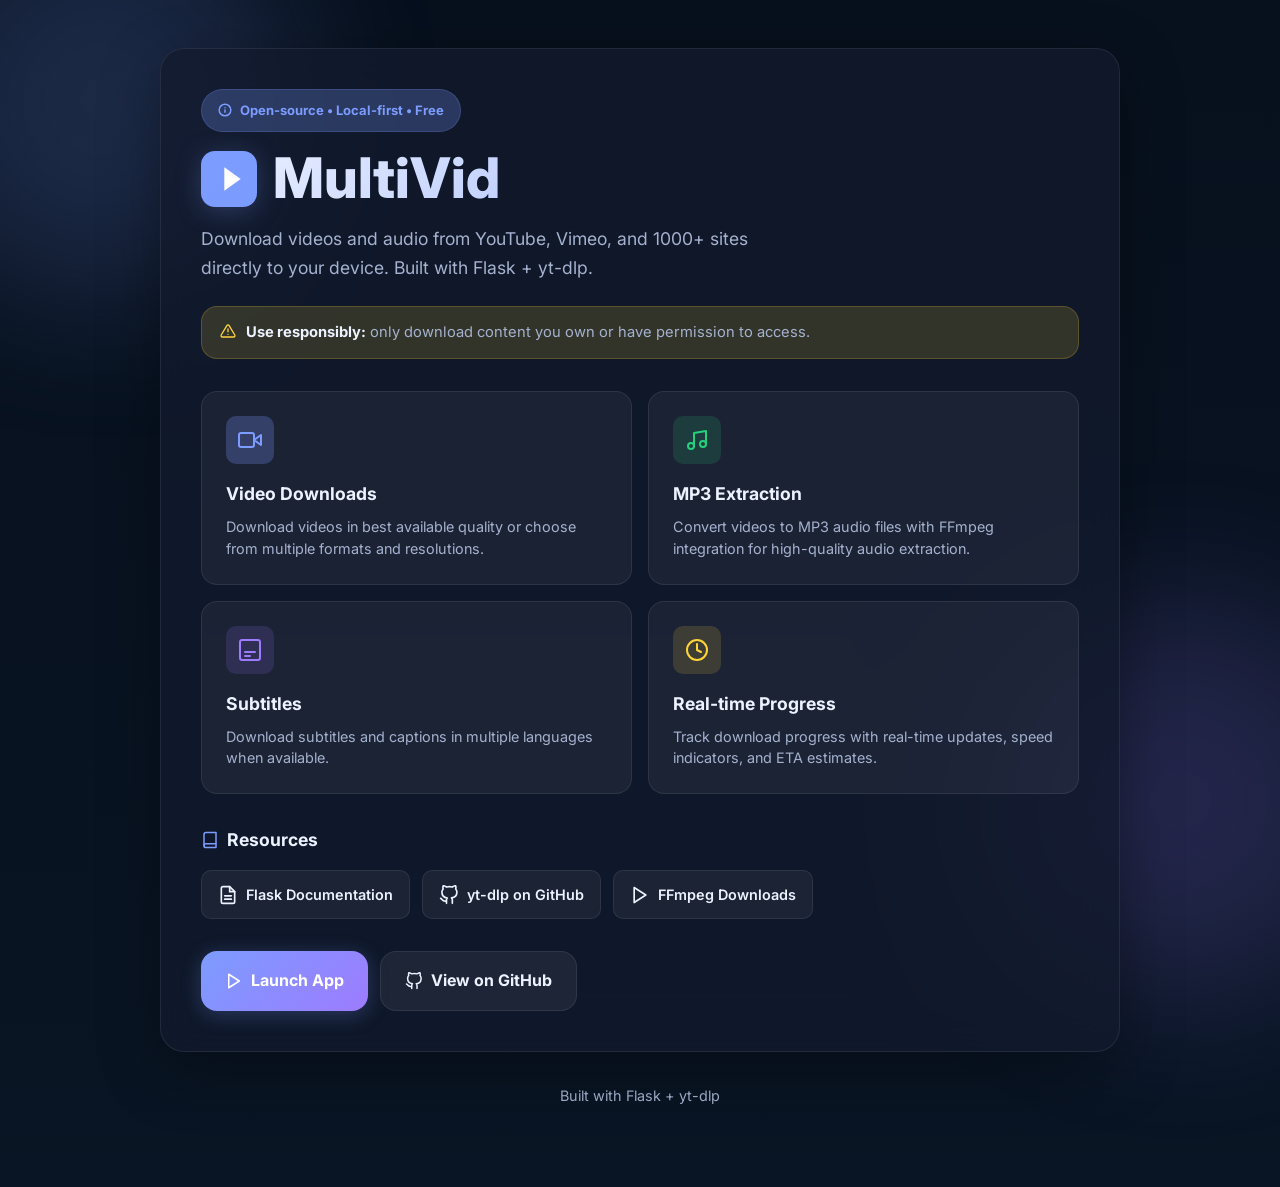
<file: docs/index.html>
<!DOCTYPE html>
<html lang="en">
<head>
  <meta charset="UTF-8" />
  <meta name="viewport" content="width=device-width, initial-scale=1.0" />
  <title>MultiVid - Universal Video Downloader</title>
  <meta name="description" content="Free open-source local video downloader built with Flask and yt-dlp." />
  <link rel="icon" href="data:image/svg+xml,<svg xmlns='http://www.w3.org/2000/svg' viewBox='0 0 100 100'><rect width='100' height='100' rx='20' fill='%237c9cff'/><polygon points='40,30 70,50 40,70' fill='white'/></svg>">
  <link rel="preconnect" href="https://fonts.googleapis.com">
  <link rel="preconnect" href="https://fonts.gstatic.com" crossorigin>
  <link href="https://fonts.googleapis.com/css2?family=Inter:wght@400;500;600;700;800&display=swap" rel="stylesheet">
  <link rel="stylesheet" href="style.css" />
</head>
<body>
  <div class="bg-glow glow-1"></div>
  <div class="bg-glow glow-2"></div>

  <main class="wrap">
    <div class="card">
      <div class="badge">
        <svg width="14" height="14" viewBox="0 0 24 24" fill="none" stroke="currentColor" stroke-width="2.5" stroke-linecap="round" stroke-linejoin="round"><circle cx="12" cy="12" r="10"/><path d="M12 16v-4M12 8h.01"/></svg>
        Open-source • Local-first • Free
      </div>
      <h1>
        <span class="logo-icon">
          <svg width="56" height="56" viewBox="0 0 48 48" fill="none">
            <rect width="48" height="48" rx="12" fill="url(#logoGrad)"/>
            <polygon points="20,14 34,24 20,34" fill="white"/>
            <defs>
              <linearGradient id="logoGrad" x1="0" y1="0" x2="48" y2="48">
                <stop offset="0%" stop-color="#7c9cff"/>
                <stop offset="100%" stop-color="#9d7bff"/>
              </linearGradient>
            </defs>
          </svg>
        </span>
        MultiVid
      </h1>
      <p class="lead">
        Download videos and audio from YouTube, Vimeo, and 1000+ sites directly to your device. Built with Flask + yt-dlp.
      </p>

      <div class="legal-note">
        <svg class="note-icon" width="16" height="16" viewBox="0 0 24 24" fill="none" stroke="currentColor" stroke-width="2" stroke-linecap="round" stroke-linejoin="round"><path d="M10.29 3.86L1.82 18a2 2 0 0 0 1.71 3h16.94a2 2 0 0 0 1.71-3L13.71 3.86a2 2 0 0 0-3.42 0z"/><line x1="12" y1="9" x2="12" y2="13"/><line x1="12" y1="17" x2="12.01" y2="17"/></svg>
        <span><strong>Use responsibly:</strong> only download content you own or have permission to access.</span>
      </div>

      <div class="grid">
        <section class="feature-card">
          <div class="feature-icon">
            <svg width="24" height="24" viewBox="0 0 24 24" fill="none" stroke="currentColor" stroke-width="2" stroke-linecap="round" stroke-linejoin="round"><polygon points="23 7 16 12 23 17 23 7"/><rect x="1" y="5" width="15" height="14" rx="2" ry="2"/></svg>
          </div>
          <h2>Video Downloads</h2>
          <p>Download videos in best available quality or choose from multiple formats and resolutions.</p>
        </section>

        <section class="feature-card">
          <div class="feature-icon green">
            <svg width="24" height="24" viewBox="0 0 24 24" fill="none" stroke="currentColor" stroke-width="2" stroke-linecap="round" stroke-linejoin="round"><path d="M9 18V5l12-2v13"/><circle cx="6" cy="18" r="3"/><circle cx="18" cy="16" r="3"/></svg>
          </div>
          <h2>MP3 Extraction</h2>
          <p>Convert videos to MP3 audio files with FFmpeg integration for high-quality audio extraction.</p>
        </section>

        <section class="feature-card">
          <div class="feature-icon purple">
            <svg width="24" height="24" viewBox="0 0 24 24" fill="none" stroke="currentColor" stroke-width="2" stroke-linecap="round" stroke-linejoin="round"><rect x="2" y="2" width="20" height="20" rx="2.18" ry="2.18"/><line x1="7" y1="14" x2="17" y2="14"/><line x1="7" y1="18" x2="12" y2="18"/></svg>
          </div>
          <h2>Subtitles</h2>
          <p>Download subtitles and captions in multiple languages when available.</p>
        </section>

        <section class="feature-card">
          <div class="feature-icon yellow">
            <svg width="24" height="24" viewBox="0 0 24 24" fill="none" stroke="currentColor" stroke-width="2" stroke-linecap="round" stroke-linejoin="round"><circle cx="12" cy="12" r="10"/><polyline points="12 6 12 12 16 14"/></svg>
          </div>
          <h2>Real-time Progress</h2>
          <p>Track download progress with real-time updates, speed indicators, and ETA estimates.</p>
        </section>
      </div>

      <div class="resources-section">
        <h3>
          <svg class="section-icon" width="18" height="18" viewBox="0 0 24 24" fill="none" stroke="currentColor" stroke-width="2" stroke-linecap="round" stroke-linejoin="round"><path d="M4 19.5A2.5 2.5 0 0 1 6.5 17H20"/><path d="M6.5 2H20v20H6.5A2.5 2.5 0 0 1 4 19.5v-15A2.5 2.5 0 0 1 6.5 2z"/></svg>
          Resources
        </h3>
        <div class="resources-grid">
          <a href="https://flask.palletsprojects.com/" target="_blank" rel="noreferrer" class="resource-link">
            <svg width="20" height="20" viewBox="0 0 24 24" fill="none" stroke="currentColor" stroke-width="2" stroke-linecap="round" stroke-linejoin="round"><path d="M14 2H6a2 2 0 0 0-2 2v16a2 2 0 0 0 2 2h12a2 2 0 0 0 2-2V8z"/><polyline points="14 2 14 8 20 8"/><line x1="16" y1="13" x2="8" y2="13"/><line x1="16" y1="17" x2="8" y2="17"/></svg>
            Flask Documentation
          </a>
          <a href="https://github.com/yt-dlp/yt-dlp" target="_blank" rel="noreferrer" class="resource-link">
            <svg width="20" height="20" viewBox="0 0 24 24" fill="none" stroke="currentColor" stroke-width="2" stroke-linecap="round" stroke-linejoin="round"><path d="M9 19c-5 1.5-5-2.5-7-3m14 6v-3.87a3.37 3.37 0 0 0-.94-2.61c3.14-.35 6.44-1.54 6.44-7A5.44 5.44 0 0 0 20 4.77 5.07 5.07 0 0 0 19.91 1S18.73.65 16 2.48a13.38 13.38 0 0 0-7 0C6.27.65 5.09 1 5.09 1A5.07 5.07 0 0 0 5 4.77a5.44 5.44 0 0 0-1.5 3.78c0 5.42 3.3 6.61 6.44 7A3.37 3.37 0 0 0 9 18.13V22"/></svg>
            yt-dlp on GitHub
          </a>
          <a href="https://ffmpeg.org/download.html" target="_blank" rel="noreferrer" class="resource-link">
            <svg width="20" height="20" viewBox="0 0 24 24" fill="none" stroke="currentColor" stroke-width="2" stroke-linecap="round" stroke-linejoin="round"><polygon points="5 3 19 12 5 21 5 3"/></svg>
            FFmpeg Downloads
          </a>
        </div>
      </div>

      <div class="actions">
        <a class="button" href="../templates/index.html">
          <svg class="btn-icon" width="18" height="18" viewBox="0 0 24 24" fill="none" stroke="currentColor" stroke-width="2" stroke-linecap="round" stroke-linejoin="round"><polygon points="5 3 19 12 5 21 5 3"/></svg>
          Launch App
        </a>
        <a class="button secondary" href="https://github.com" target="_blank" rel="noreferrer">
          <svg class="btn-icon" width="18" height="18" viewBox="0 0 24 24" fill="none" stroke="currentColor" stroke-width="2" stroke-linecap="round" stroke-linejoin="round"><path d="M9 19c-5 1.5-5-2.5-7-3m14 6v-3.87a3.37 3.37 0 0 0-.94-2.61c3.14-.35 6.44-1.54 6.44-7A5.44 5.44 0 0 0 20 4.77 5.07 5.07 0 0 0 19.91 1S18.73.65 16 2.48a13.38 13.38 0 0 0-7 0C6.27.65 5.09 1 5.09 1A5.07 5.07 0 0 0 5 4.77a5.44 5.44 0 0 0-1.5 3.78c0 5.42 3.3 6.61 6.44 7A3.37 3.37 0 0 0 9 18.13V22"/></svg>
          View on GitHub
        </a>
      </div>
    </div>

    <footer class="footer">
      <p>Built with Flask + yt-dlp</p>
    </footer>
  </main>
</body>
</html>
</file>
<file: docs/style.css>
/* ====================== CSS VARIABLES ====================== */
:root {
  --bg-grad-top: #07101d;
  --bg-grad-bottom: #091524;
  --panel: rgba(18, 26, 45, 0.78);
  --panel-border: rgba(255, 255, 255, 0.08);
  --text: #edf2ff;
  --muted: #a5b2cf;
  --accent: #7c9cff;
  --accent-2: #9d7bff;
  --accent-glow: rgba(124, 156, 255, 0.25);
  --green: #26d07c;
  --green-bg: rgba(38, 208, 124, 0.15);
  --yellow: #ffd43b;
  --yellow-bg: rgba(255, 212, 59, 0.15);
  --purple: #9d7bff;
  --purple-bg: rgba(157, 123, 255, 0.15);
  --shadow: 0 18px 60px rgba(0, 0, 0, 0.35);
  --input-bg: rgba(255, 255, 255, 0.05);
  --hover-bg: rgba(255, 255, 255, 0.06);
  --radius: 24px;
  --radius-sm: 16px;
  --radius-xs: 10px;
}

/* ====================== BASE STYLES ====================== */
* {
  box-sizing: border-box;
  margin: 0;
  padding: 0;
}

html {
  scroll-behavior: smooth;
}

body {
  min-height: 100vh;
  font-family: "Inter", system-ui, -apple-system, BlinkMacSystemFont, "Segoe UI", sans-serif;
  color: var(--text);
  background: linear-gradient(180deg, var(--bg-grad-top) 0%, var(--bg-grad-bottom) 100%);
  line-height: 1.6;
  -webkit-font-smoothing: antialiased;
}

/* ====================== BACKGROUND EFFECTS ====================== */
.bg-glow {
  position: fixed;
  width: 400px;
  height: 400px;
  filter: blur(80px);
  border-radius: 50%;
  pointer-events: none;
  opacity: 0.18;
  z-index: 0;
}

.glow-1 {
  top: -100px;
  left: -100px;
  background: var(--accent);
}

.glow-2 {
  bottom: -100px;
  right: -100px;
  background: var(--accent-2);
}

/* ====================== LAYOUT ====================== */
.wrap {
  position: relative;
  z-index: 1;
  width: min(960px, calc(100% - 32px));
  margin: 0 auto;
  padding: 48px 0;
}

.card {
  padding: 40px;
  background: var(--panel);
  border: 1px solid var(--panel-border);
  border-radius: var(--radius);
  box-shadow: var(--shadow);
  backdrop-filter: blur(20px);
}

@media (max-width: 600px) {
  .card {
    padding: 28px;
  }
}

/* ====================== BADGE ====================== */
.badge {
  display: inline-flex;
  align-items: center;
  gap: 8px;
  padding: 10px 16px;
  border-radius: 999px;
  font-size: 13px;
  font-weight: 700;
  background: var(--accent-glow);
  color: var(--accent);
  margin-bottom: 16px;
  border: 1px solid rgba(124, 156, 255, 0.2);
}

/* ====================== HEADER ====================== */
h1 {
  display: flex;
  align-items: center;
  gap: 16px;
  font-size: clamp(2rem, 6vw, 3.5rem);
  font-weight: 800;
  line-height: 1.1;
  margin-bottom: 16px;
  background: linear-gradient(135deg, var(--text) 0%, var(--accent) 100%);
  -webkit-background-clip: text;
  -webkit-text-fill-color: transparent;
  background-clip: text;
}

.logo-icon svg {
  display: block;
  filter: drop-shadow(0 4px 12px var(--accent-glow));
}

.lead {
  color: var(--muted);
  font-size: 1.1rem;
  max-width: 600px;
  margin-bottom: 24px;
}

/* ====================== LEGAL NOTE ====================== */
.legal-note {
  display: flex;
  align-items: flex-start;
  gap: 10px;
  padding: 14px 18px;
  border-radius: var(--radius-sm);
  background: var(--yellow-bg);
  border: 1px solid rgba(255, 212, 59, 0.2);
  color: var(--muted);
  font-size: 0.92rem;
  text-align: left;
  margin-bottom: 32px;
}

.note-icon {
  flex-shrink: 0;
  color: var(--yellow);
  margin-top: 2px;
}

.legal-note strong {
  color: var(--text);
}

/* ====================== FEATURE GRID ====================== */
.grid {
  display: grid;
  grid-template-columns: repeat(2, 1fr);
  gap: 16px;
  margin-bottom: 32px;
}

@media (max-width: 600px) {
  .grid {
    grid-template-columns: 1fr;
  }
}

.feature-card {
  padding: 24px;
  border-radius: var(--radius-sm);
  background: var(--input-bg);
  border: 1px solid var(--panel-border);
  transition: transform 0.2s ease, background 0.2s ease;
}

.feature-card:hover {
  background: var(--hover-bg);
  transform: translateY(-2px);
}

.feature-icon {
  width: 48px;
  height: 48px;
  border-radius: var(--radius-xs);
  background: var(--accent-glow);
  color: var(--accent);
  display: grid;
  place-items: center;
  margin-bottom: 16px;
}

.feature-icon.green {
  background: var(--green-bg);
  color: var(--green);
}

.feature-icon.purple {
  background: var(--purple-bg);
  color: var(--purple);
}

.feature-icon.yellow {
  background: var(--yellow-bg);
  color: var(--yellow);
}

.feature-card h2 {
  font-size: 1.1rem;
  font-weight: 700;
  margin-bottom: 8px;
}

.feature-card p {
  color: var(--muted);
  font-size: 0.9rem;
  line-height: 1.5;
}

/* ====================== RESOURCES ====================== */
.resources-section {
  margin-bottom: 32px;
}

.resources-section h3 {
  display: flex;
  align-items: center;
  gap: 8px;
  font-size: 1.1rem;
  font-weight: 700;
  margin-bottom: 16px;
}

.section-icon {
  color: var(--accent);
}

.resources-grid {
  display: flex;
  flex-wrap: wrap;
  gap: 12px;
}

.resource-link {
  display: inline-flex;
  align-items: center;
  gap: 8px;
  padding: 12px 16px;
  background: var(--input-bg);
  border: 1px solid var(--panel-border);
  border-radius: var(--radius-xs);
  color: var(--text);
  text-decoration: none;
  font-weight: 600;
  font-size: 0.9rem;
  transition: background 0.2s ease, border-color 0.2s ease;
}

.resource-link:hover {
  background: var(--hover-bg);
  border-color: var(--accent);
  text-decoration: none;
}

/* ====================== ACTIONS ====================== */
.actions {
  display: flex;
  gap: 12px;
  flex-wrap: wrap;
}

.button {
  display: inline-flex;
  align-items: center;
  gap: 8px;
  text-decoration: none;
  color: white;
  background: linear-gradient(135deg, var(--accent), var(--accent-2));
  padding: 16px 24px;
  border-radius: var(--radius-sm);
  font-weight: 700;
  font-size: 1rem;
  box-shadow: 0 4px 20px var(--accent-glow);
  transition: transform 0.2s ease, box-shadow 0.2s ease;
}

.button:hover {
  transform: translateY(-2px);
  box-shadow: 0 8px 32px var(--accent-glow);
  text-decoration: none;
}

.button.secondary {
  background: var(--hover-bg);
  color: var(--text);
  border: 1px solid var(--panel-border);
  box-shadow: none;
}

.button.secondary:hover {
  background: var(--accent-glow);
  border-color: var(--accent);
  box-shadow: none;
}

.btn-icon {
  flex-shrink: 0;
}

/* ====================== FOOTER ====================== */
.footer {
  text-align: center;
  padding: 32px 0;
  color: var(--muted);
  font-size: 0.9rem;
}
</file>
